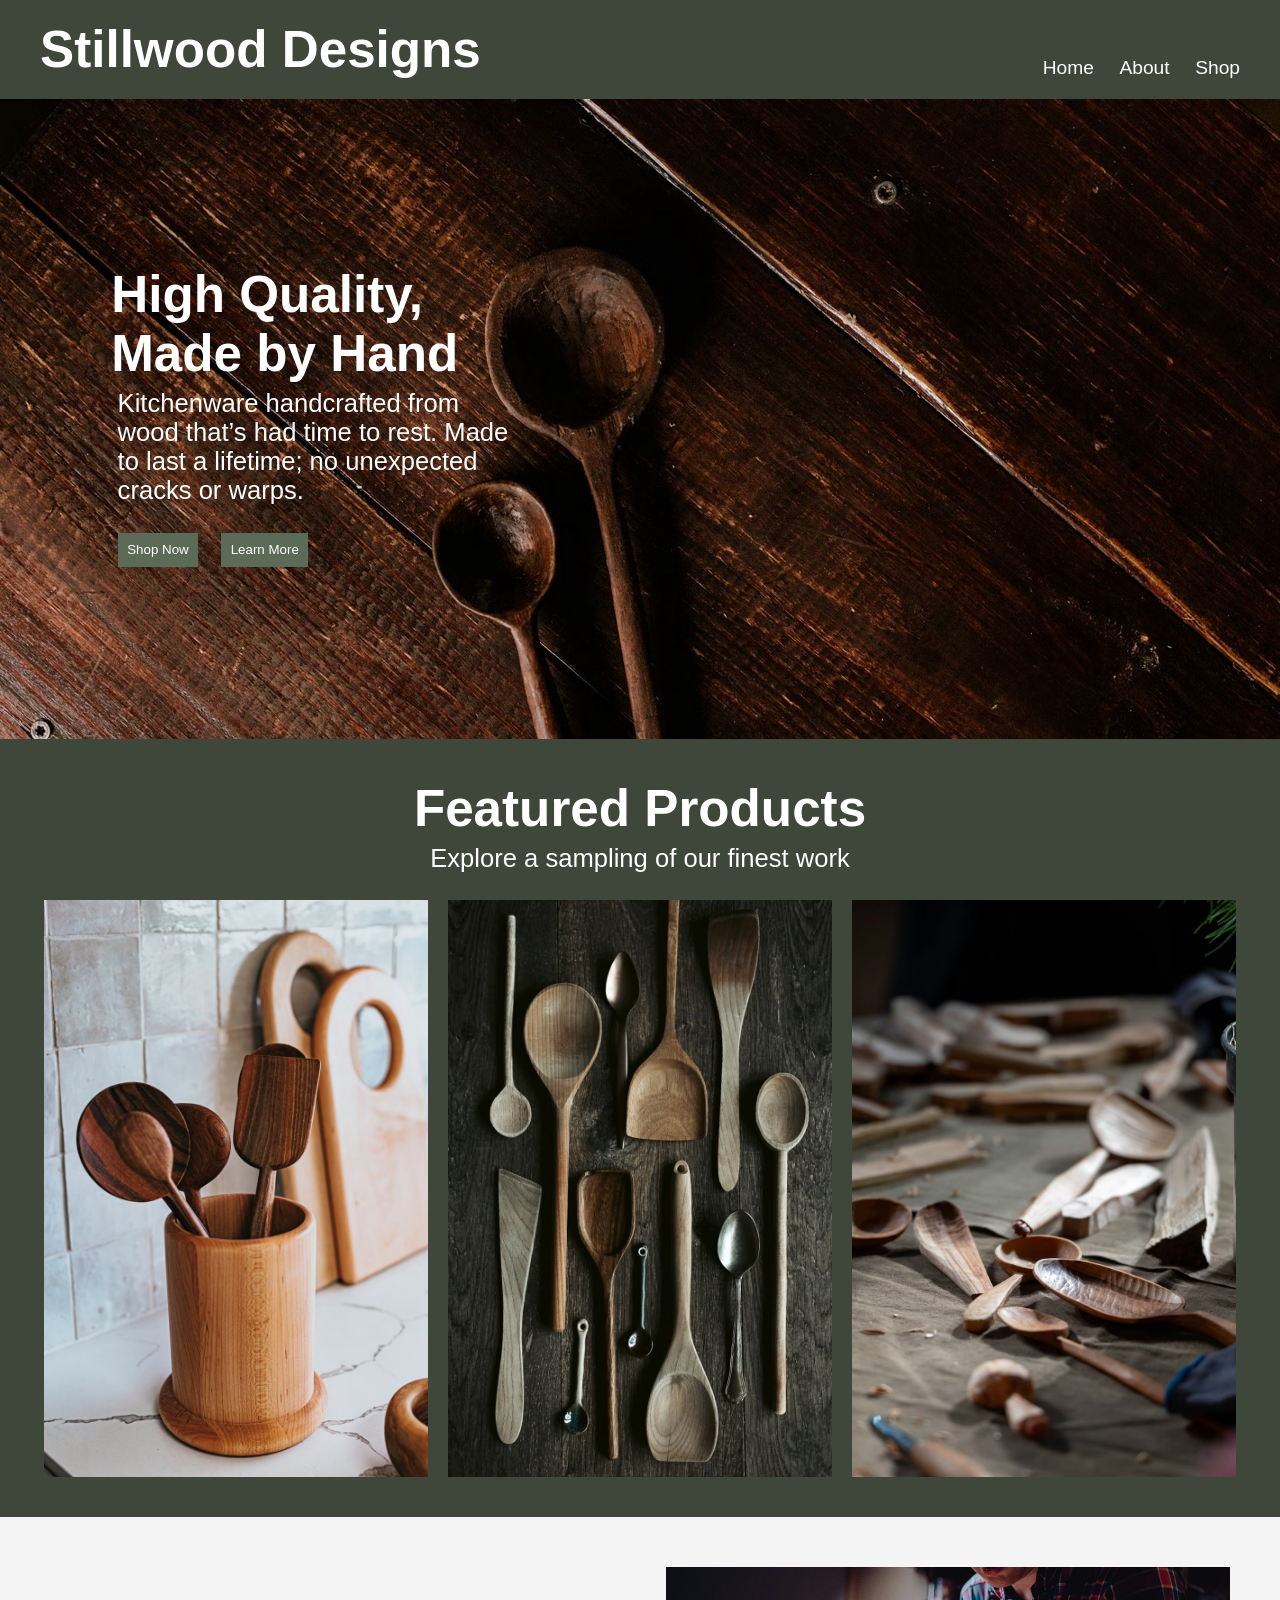
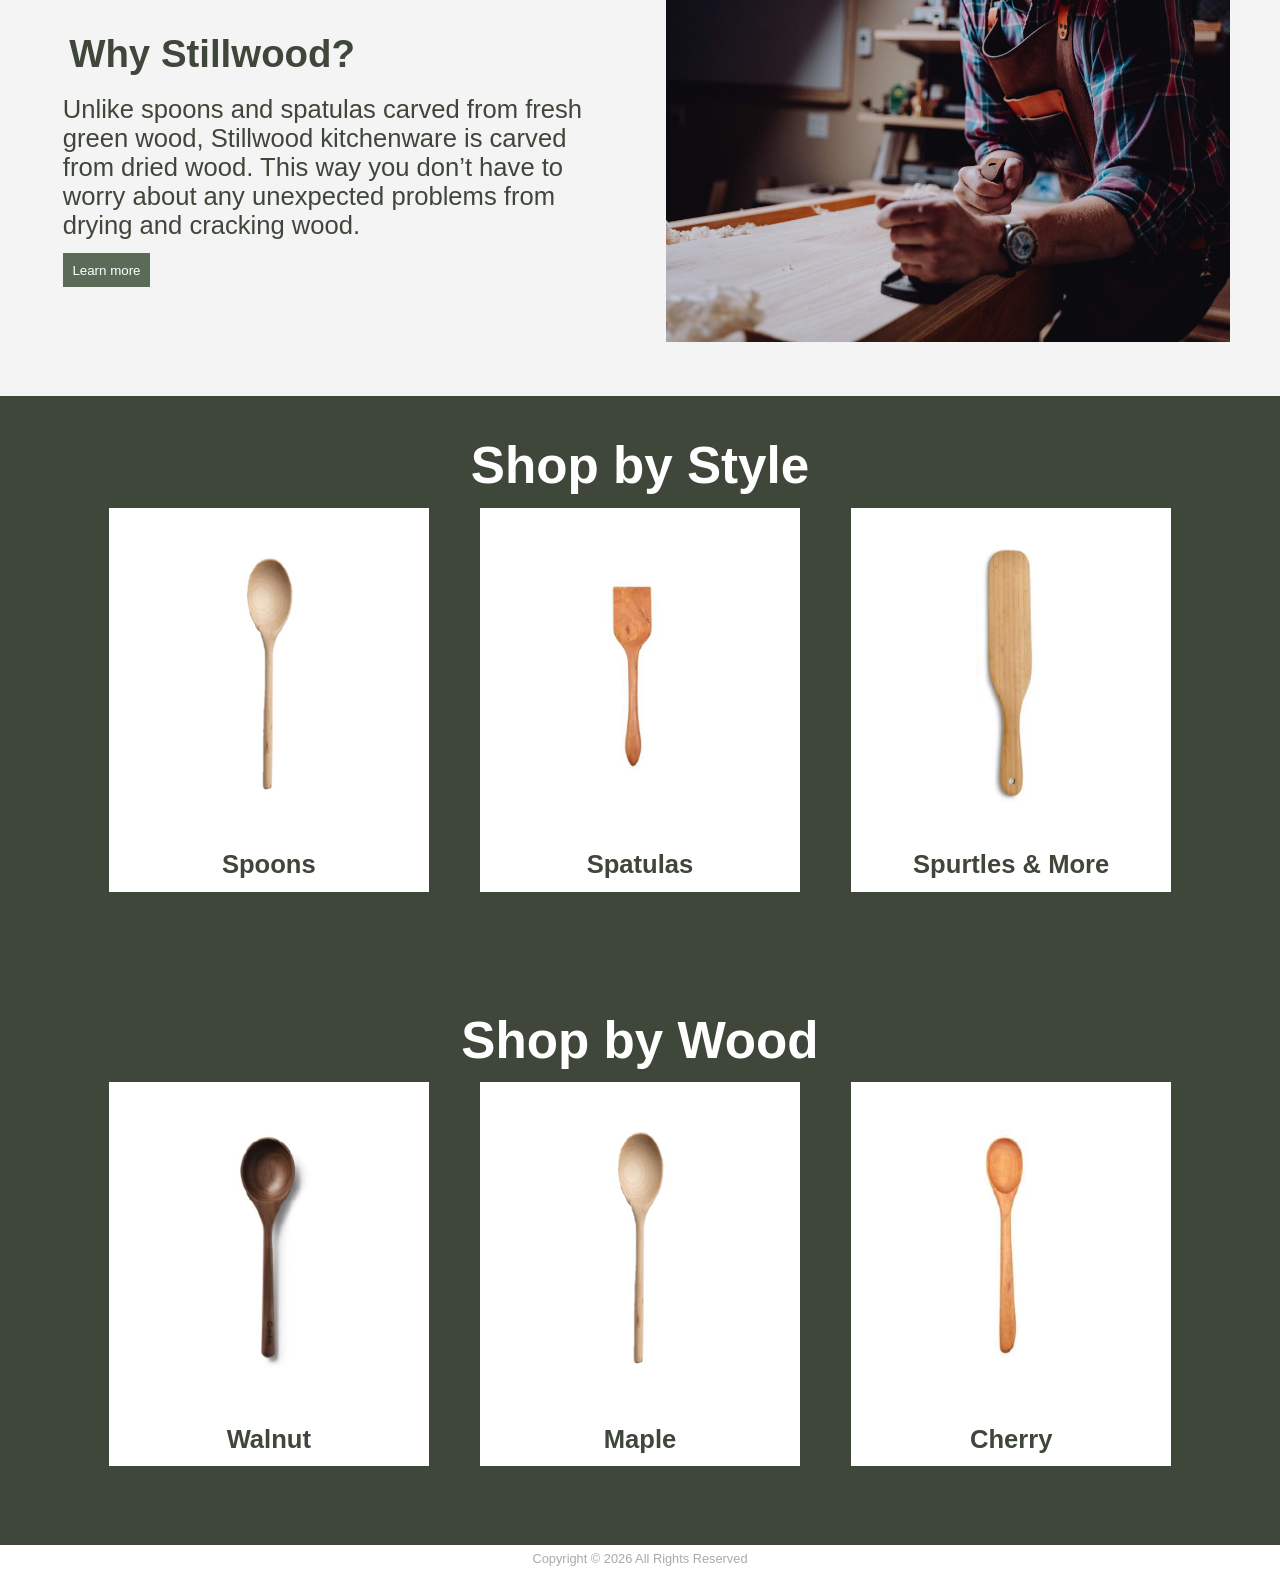
<file: index.html>
<!DOCTYPE html>
<html>
	<head>
		<link rel="stylesheet" type="text/css" href="style.css">
	</head>

	<body>

	<!-- header -->
	<div class ="header">
		<h1> <a href="index.html">Stillwood Designs</a></h1>

		<nav>
  	  <a href="index.html">Home</a>
   	 <a href="about.html">About</a>
   	 <a href="shop.html">Shop</a>
		</nav>
	</div>

	<div class="hero">

		<div class="hero-copy">
			<h2>High Quality, Made by Hand</h2>
			<p>Kitchenware handcrafted from wood that’s had time to rest. Made to last a lifetime; no unexpected cracks or warps.</p>

		<div class="hero-buttons">
			<button>
			<a href="shop.html">
			Shop Now </a>
			</button>
			
				<button>
				<a href="about.html"> Learn More </a>
				</button>
			</div>		
		</div>
	</div>

<!-- feautred -->
	<div class="featured">
  	<h2>Featured Products</h2>
  	<p>Explore a sampling of our finest work</p>

 	 <div class="featured-grid">
   	 <img src="images/feature_1.jpeg" alt="Various wooden utensils  in a wooden container sitting on a marble kitchen counter.">
   	 <img src="images/feature_2.jpeg" alt="Several wooden utensils arranged in a gird on a gray wooden background.">
   	 <img src="images/feature_3.jpeg" alt="Low angle photo of wooden utensils in the process of being carved.">
  	</div>
	</div>

	<!-- why -->
	<div class="why">
 	 <div class="why-copy">
  	  <h3>Why Stillwood?</h3>
  	  <p>
      Unlike spoons and spatulas carved from fresh green wood,
      Stillwood kitchenware is carved from dried wood. This way you don’t have  to worry about any unexpected problems from drying and cracking wood.
   	 </p>
   	 <button><a href="about.html">Learn more</a></button>
 	 </div>

 	 <div class="why-image">
 	   <img src="images/why_img.jpeg" alt="Man in leather shop apron using a handplane on a wood plank in a workshop.">
 	 </div>
	</div>


	<!-- shop by -->
	<div class="shop-by">
		<h2>Shop by Style</h2>
	<div class="home-shop-row">
		<a href="shop.html#spoons">
		<div class="home-shop-card"><img src="images/maple-spoon.jpg" alt="Wooden spoon on white background."><h3>Spoons</h3></div>
		</a>
		<a href="shop.html#spatulas">
			<div class="home-shop-card"><img src="images/cherry-spatula.jpg" alt="Wooden Spatula on white background."><h3>Spatulas</h3></div>
		</a>
		<a href="shop.html#spurtles">
			<div class="home-shop-card"><img src="images/maple-spurtle.jpg"	 alt="Wooden spurtle on white background."><h3>Spurtles & More</h3></div>
		</a>
		</div>
	</div>	

	<div class="shop-by">
		<h2>Shop by Wood</h2>
	<div class="home-shop-row">
		<a href="shop.html#walnut">
		<div class="home-shop-card"><img src="images/walnut-spoon.jpg" alt="Dark colored walnut spoon on a white background."><h3>Walnut</h3></div>
		</a>
		<a href="shop.html#maple">
	<div class="home-shop-card"><img src="images/maple-spoon.jpg" alt="Light colored maple spoon on a white background."><h3>Maple</h3>
	</div>
	</a>

	<a href="shop.html#cherry">
		<div class="home-shop-card"><img src="images/cherry-spoon.jpg" alt="Warm colored cherry spoon on a white background."><h3>Cherry</h3></div>
	</a>
	</div>
	</div>


	<!-- footer -->
	<div class="footer">
  	<p>Copyright © 2026 All Rights Reserved</p>
	</div>




	</body>
</html>
</file>
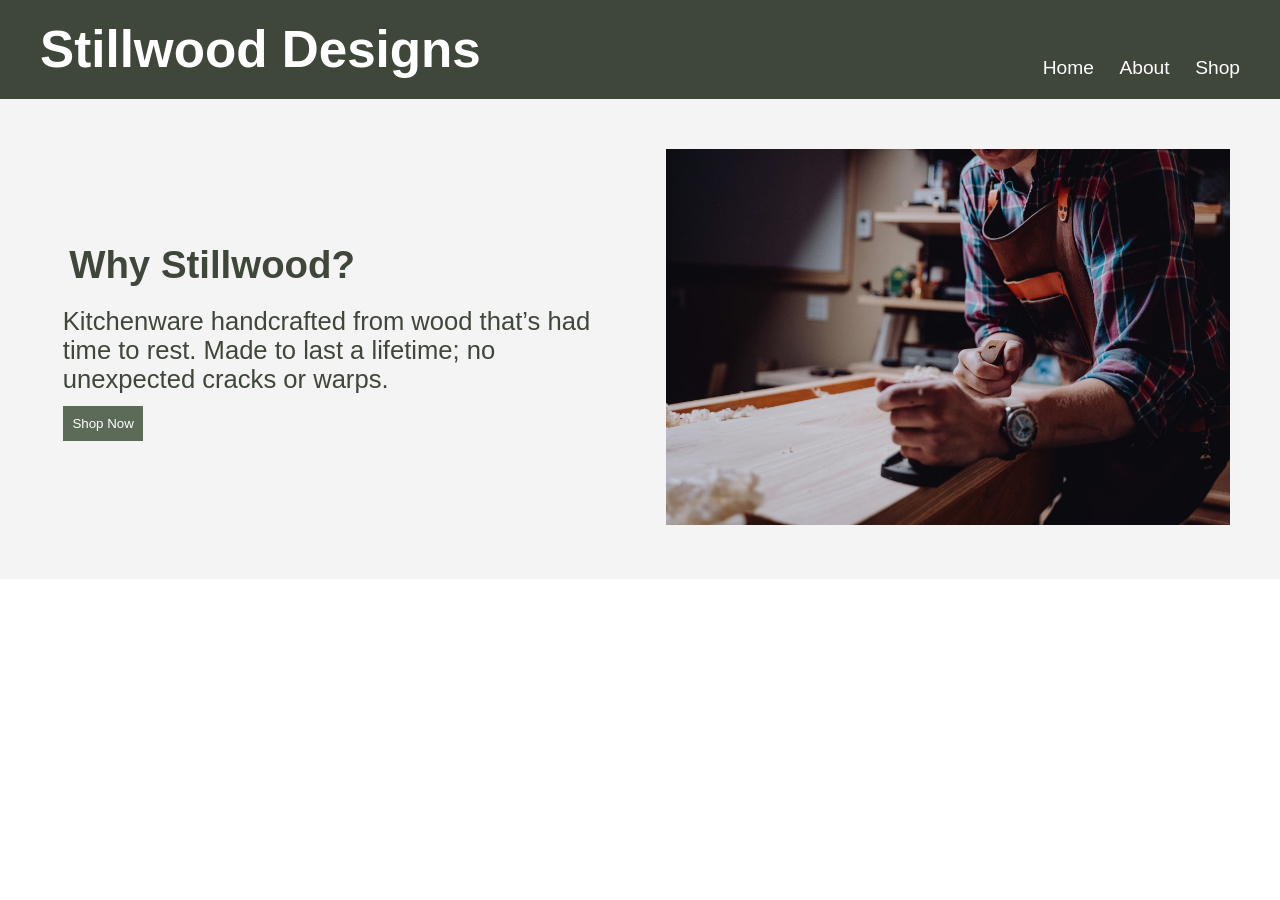
<file: about.html>
<!DOCTYPE html>
<html>
	<head>
		<link rel="stylesheet" type="text/css" href="style.css">
	</head>

	<body>

<!-- header -->
	<div class ="header">
		<h1> <a href="index.html">Stillwood Designs</a></h1>

			<nav>
  		  <a href="index.html">Home</a>
  		  <a href="about.html">About</a>
  		  <a href="shop.html">Shop</a>
			</nav>
		</div>

<!-- content -->



	<div class="why">
 	 <div class="why-copy">
  	  <h3>Why Stillwood?</h3>
  	  <p>
 	Kitchenware handcrafted from wood that’s had time to rest. Made to last a lifetime; no unexpected cracks or warps.
   	 </p>

   	 <button><a href="shop.html">Shop Now</a></button>
 	 </div>

 	 <div class="why-image">
 	   <img src="images/why_img.jpeg" alt="Man in leather shop apron using a handplane on a wood plank in a workshop.">
 	 </div>
	</div>

		

	</body>
</html>
</file>
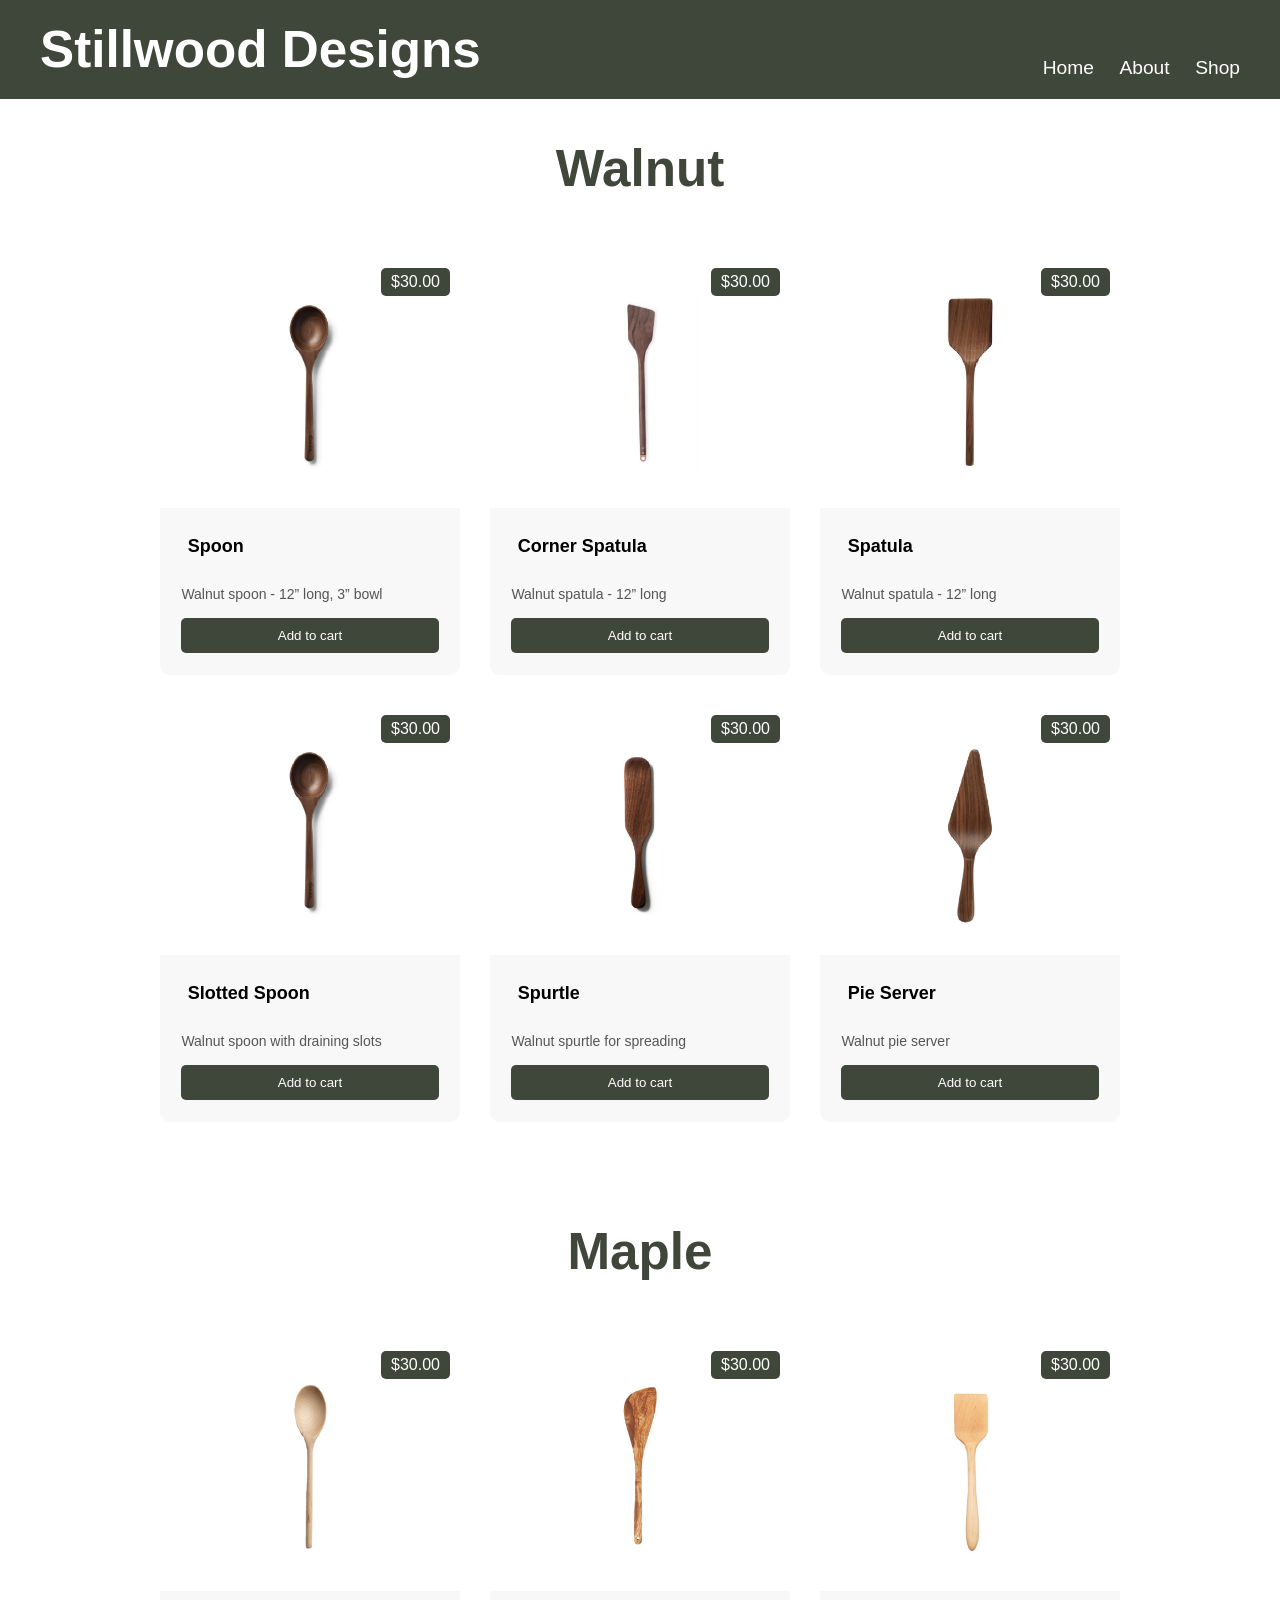
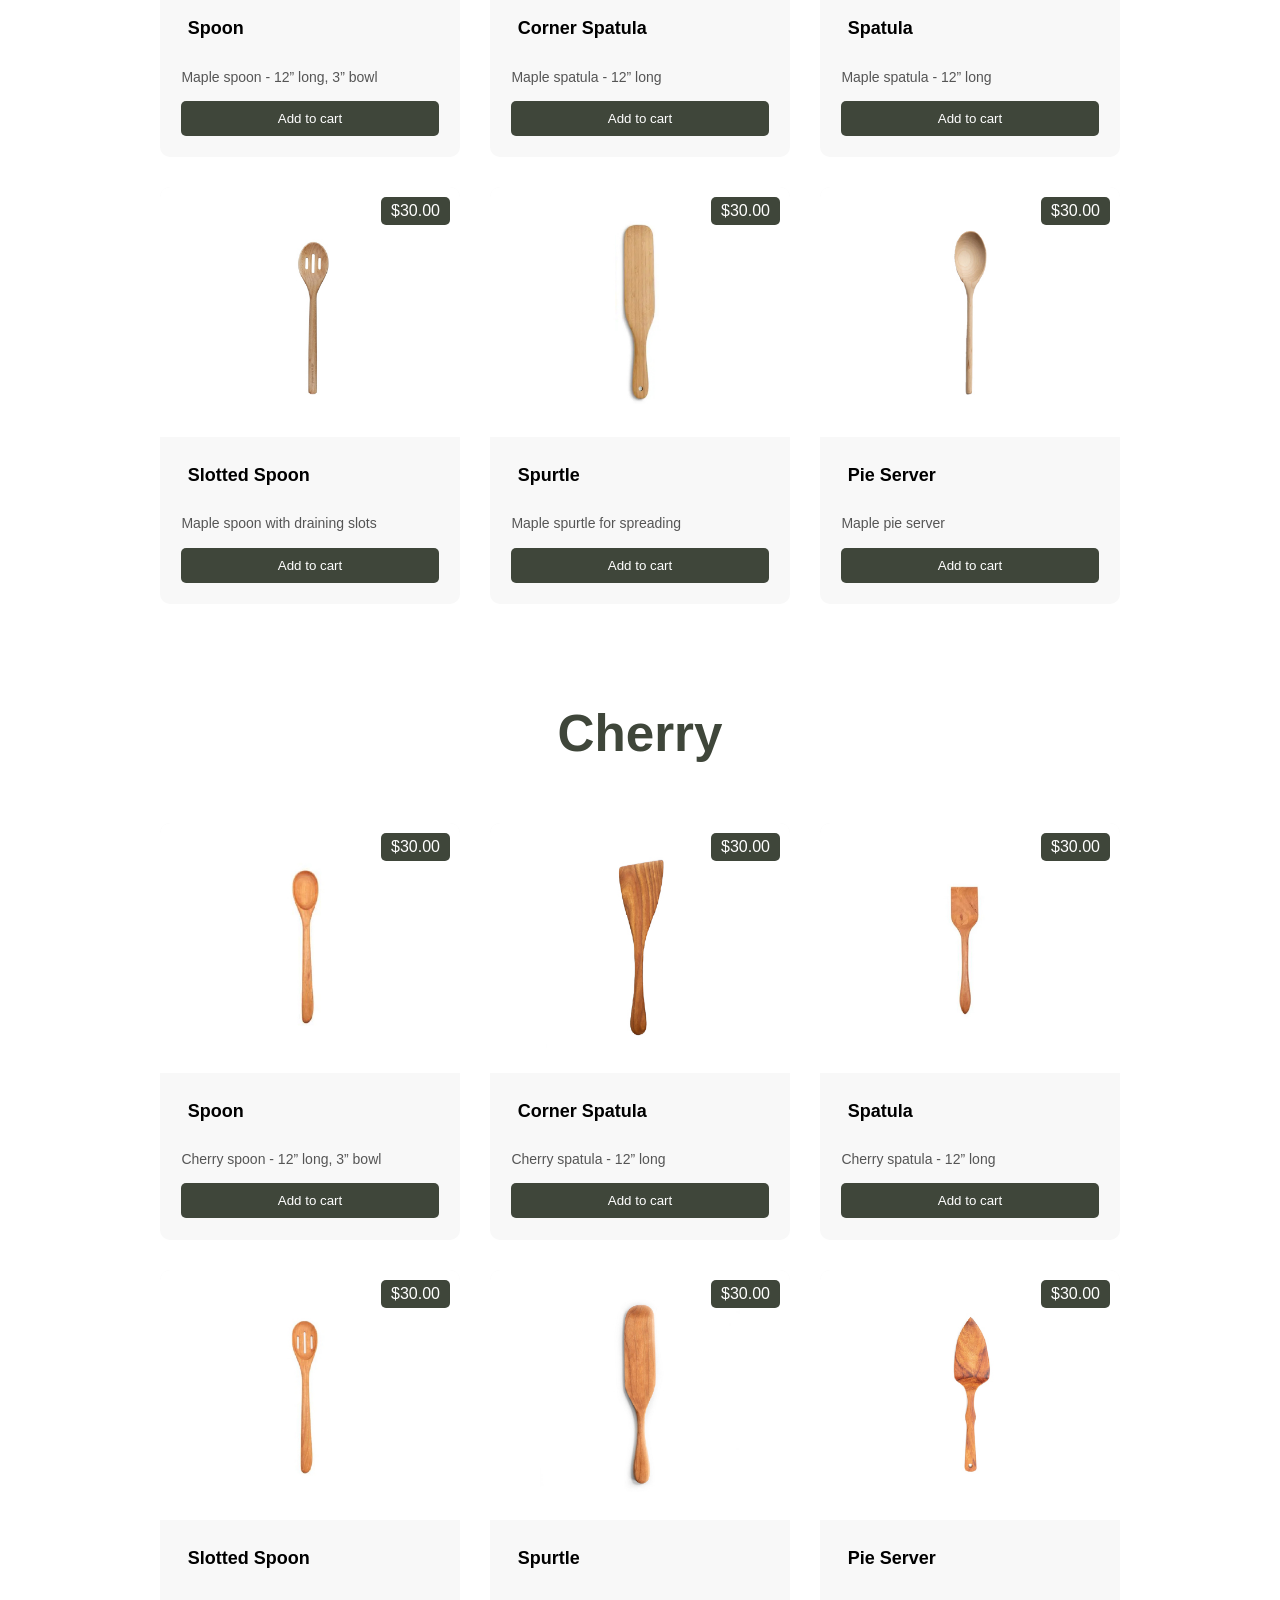
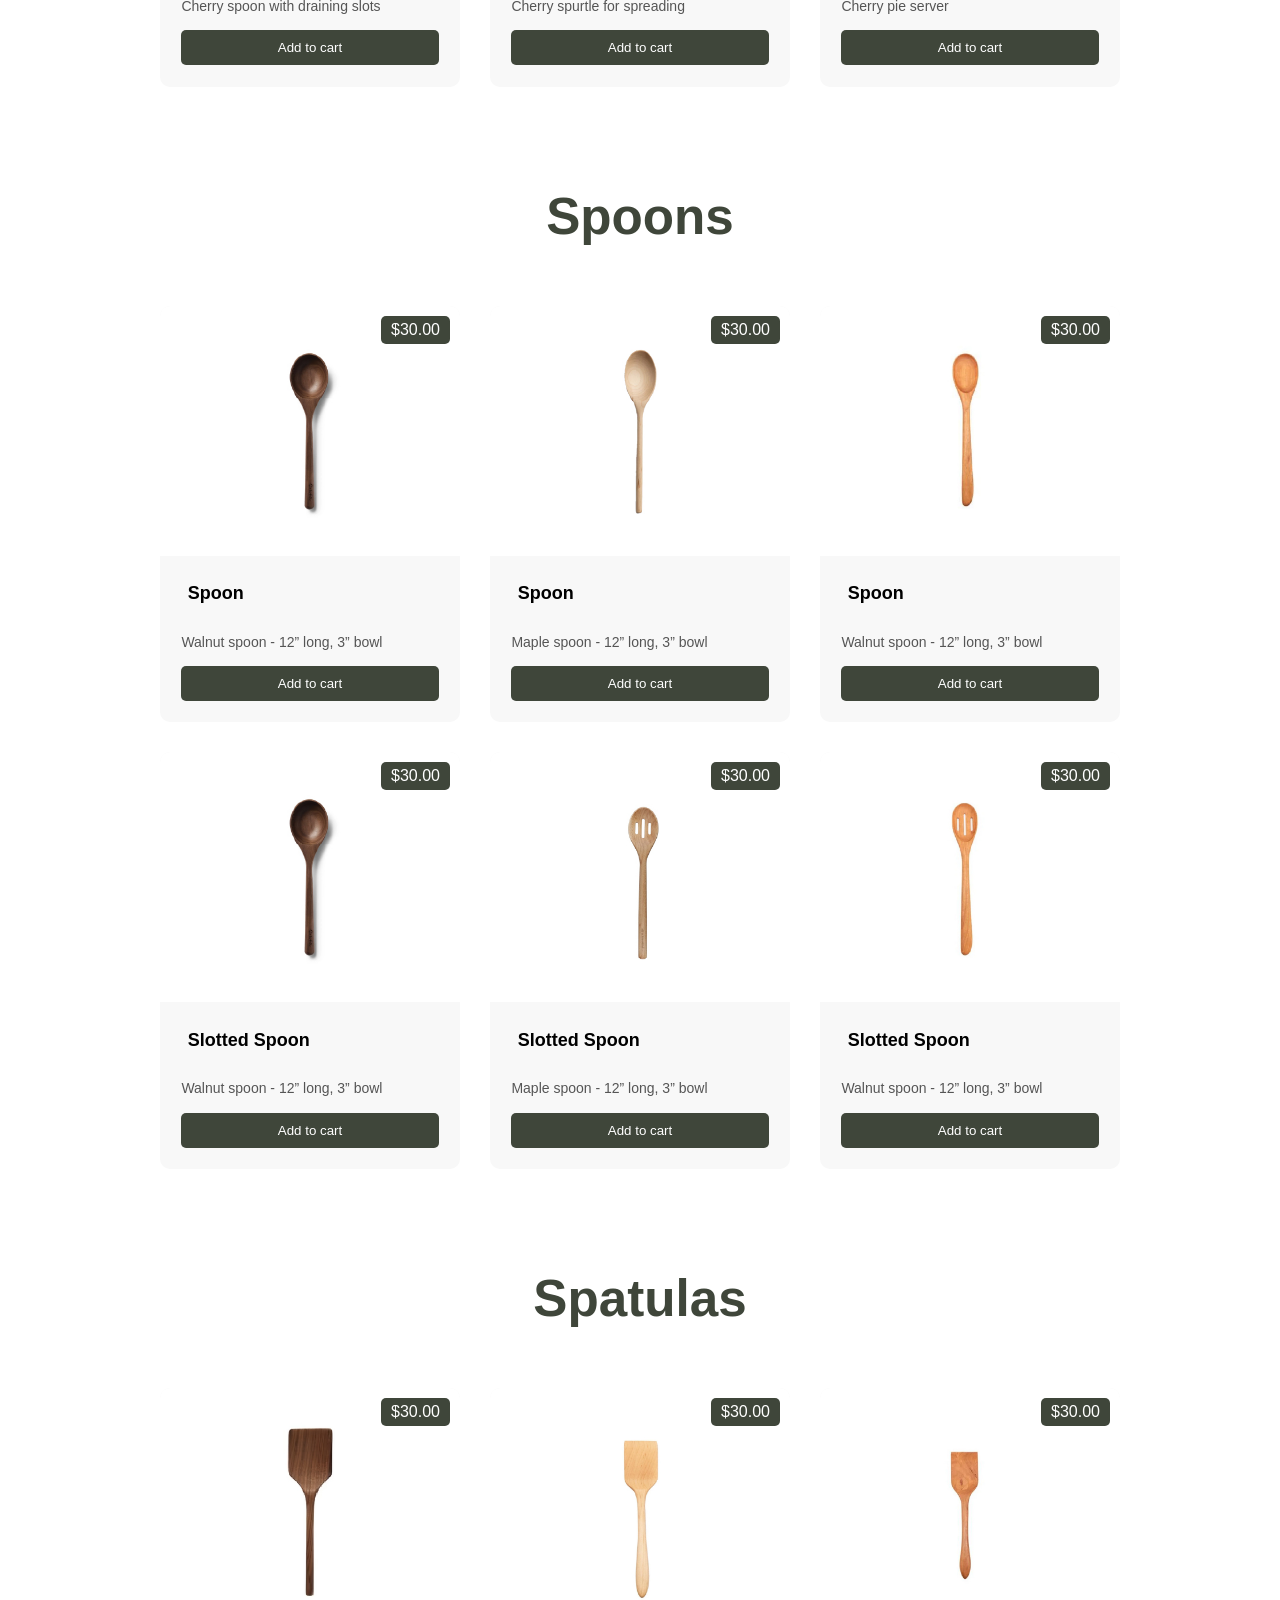
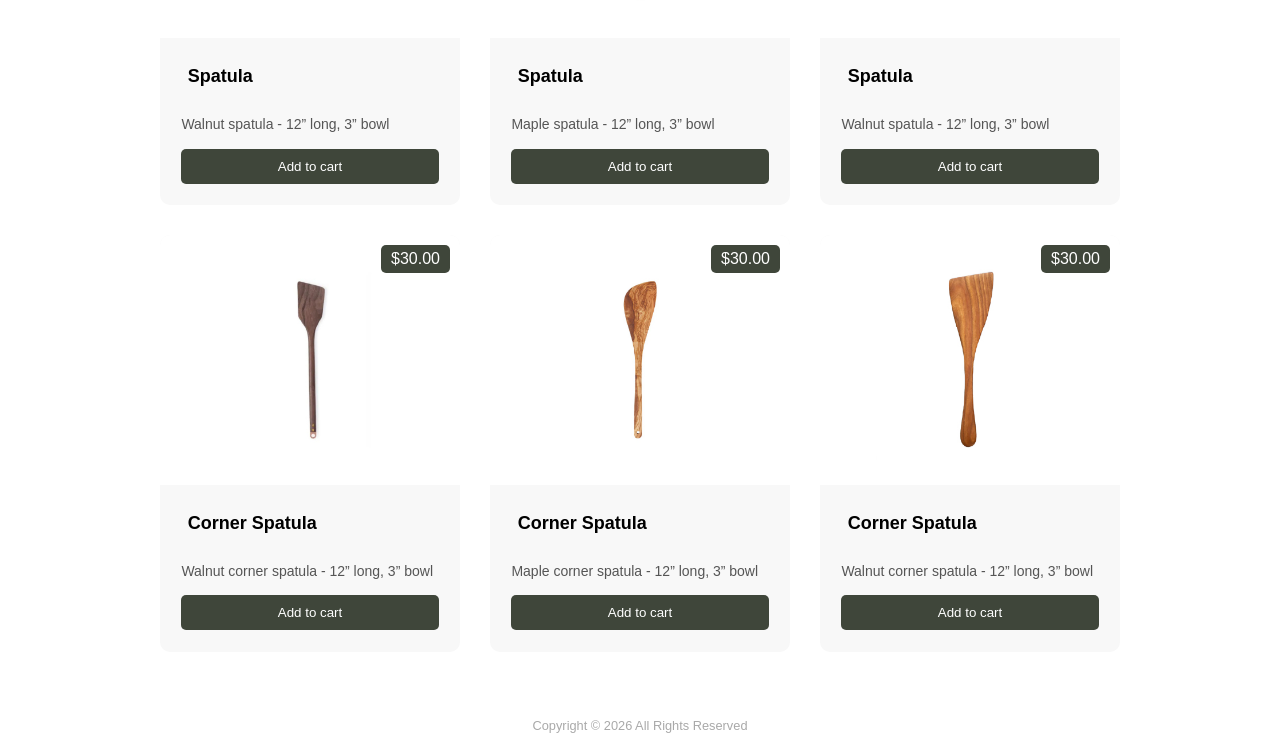
<file: shop.html>
<!DOCTYPE html>
<html>
  <head>
    <link rel="stylesheet" type="text/css" href="style.css">

      <!-- All shop links will open to a different position on this page. Shop All will link to the top of this page. -->
    </head>

  <body>

<!-- header -->
  <div class ="header">
    <h1> <a href="index.html">Stillwood Designs</a></h1>

    <nav>
      <a href="index.html">Home</a>
      <a href="about.html">About</a>
      <a href="shop.html">Shop</a>
    </nav>
  </div>

<!-- shop section -->
<div class="title">
  <h2 id="walnut">Walnut</h2>
</div>
  <section class="products">
	
  <div class="product-card">
    <div class="image">
      <span class="price">$30.00</span>
      <img src="images/walnut-spoon.jpg"alt="Dark colored walnut spoon on a white background.">
    </div>
    <div class="info">
      <h3>Spoon</h3>
      <p>Walnut spoon - 12” long, 3” bowl</p>
      <button>Add to cart</button>
    </div>
  </div>

  <div class="product-card">
    <div class="image">
      <span class="price">$30.00</span>
      <img src="images/walnut-cornerspatula.jpg"alt="Dark colored walnut spatula on a white background.">
    </div>
    <div class="info">
      <h3>Corner Spatula</h3>
      <p>Walnut spatula - 12” long</p>
      <button>Add to cart</button>
    </div>
  </div>

  <div class="product-card">
    <div class="image">
      <span class="price">$30.00</span>
      <img src="images/walnut-spatula.jpg"alt="Dark colored walnut spatula on a white background.">
    </div>
    <div class="info">
      <h3>Spatula</h3>
      <p>Walnut spatula - 12” long</p>
      <button>Add to cart</button>
    </div>
  </div>

  <div class="product-card">
    <div class="image">
      <span class="price">$30.00</span>
      <img src="images/walnut-spoon.jpg">
    </div>
    <div class="info">
      <h3>Slotted Spoon</h3>
      <p>Walnut spoon with draining slots</p>
      <button>Add to cart</button>
    </div>
  </div>

  <div class="product-card">
    <div class="image">
      <span class="price">$30.00</span>
      <img src="images/walnut-spurtle.jpg">
    </div>
    <div class="info">
      <h3>Spurtle</h3>
      <p>Walnut spurtle for spreading</p>
      <button>Add to cart</button>
    </div>
  </div>

  <div class="product-card">
    <div class="image">
      <span class="price">$30.00</span>
      <img src="images/walnut-pieserver.jpg">
    </div>
    <div class="info">
      <h3>Pie Server</h3>
      <p>Walnut pie server</p>
      <button>Add to cart</button>
    </div>
  </div>

</section>

<!-- shop section -->
<div class="title">
<h2 id="maple">Maple</h2>
</div>
<section class="products">
	
  <div class="product-card">
    <div class="image">
      <span class="price">$30.00</span>
      <img src="images/maple-spoon.jpg">    </div>
    <div class="info">
      <h3>Spoon</h3>
      <p>Maple spoon - 12” long, 3” bowl</p>
      <button>Add to cart</button>
    </div>
  </div>

  <div class="product-card">
    <div class="image">
      <span class="price">$30.00</span>
      <img src="images/maple-cornerspatula.jpg">
    </div>
    <div class="info">
      <h3>Corner Spatula</h3>
      <p>Maple spatula - 12” long</p>
      <button>Add to cart</button>
    </div>
  </div>

  <div class="product-card">
    <div class="image">
      <span class="price">$30.00</span>
      <img src="images/maple-spatula.jpg">  
    </div>
    <div class="info">
      <h3>Spatula</h3>
      <p>Maple spatula - 12” long</p>
      <button>Add to cart</button>
    </div>
  </div>

  <div class="product-card">
    <div class="image">
      <span class="price">$30.00</span>
      <img src="images/maple-slottedspoon.jpg">  
    </div>
    <div class="info">
      <h3>Slotted Spoon</h3>
      <p>Maple spoon with draining slots</p>
      <button>Add to cart</button>
    </div>
  </div>

  <div class="product-card">
    <div class="image">
      <span class="price">$30.00</span>
      <img src="images/maple-spurtle.jpg">  
    </div>
    <div class="info">
      <h3>Spurtle</h3>
      <p>Maple spurtle for spreading</p>
      <button>Add to cart</button>
    </div>
  </div>

  <div class="product-card">
    <div class="image">
      <span class="price">$30.00</span>
      <img src="images/maple-spoon.jpg">  
    </div>
    <div class="info">
      <h3>Pie Server</h3>
      <p>Maple pie server</p>
      <button>Add to cart</button>
    </div>
  </div>

</section>

<!-- shop section -->
<div class="title">
<h2 id="cherry">Cherry</h2>
</div>
<section class="products">
	
  <div class="product-card">
    <div class="image">
      <span class="price">$30.00</span>
      <img src="images/cherry-spoon.jpg">  
    </div>
    <div class="info">
      <h3>Spoon</h3>
      <p>Cherry spoon - 12” long, 3” bowl</p>
      <button>Add to cart</button>
    </div>
  </div>

  <div class="product-card">
    <div class="image">
      <span class="price">$30.00</span>
      <img src="images/cherry-cornerspatula.jpg"> 
    </div>
    <div class="info">
      <h3>Corner Spatula</h3>
      <p>Cherry spatula - 12” long</p>
      <button>Add to cart</button>
    </div>
  </div>

  <div class="product-card">
    <div class="image">
      <span class="price">$30.00</span>
       <img src="images/cherry-spatula.jpg"> 
    </div>
    <div class="info">
      <h3>Spatula</h3>
      <p>Cherry spatula - 12” long</p>
      <button>Add to cart</button>
    </div>
  </div>

  <div class="product-card">
    <div class="image">
      <span class="price">$30.00</span>
      <img src="images/cherry-slottedspoon.jpg"> 
    </div>
    <div class="info">
      <h3>Slotted Spoon</h3>
      <p>Cherry spoon with draining slots</p>
      <button>Add to cart</button>
    </div>
  </div>

  <div class="product-card">
    <div class="image">
      <span class="price">$30.00</span>
      <img src="images/cherry-spurtle.jpg"> 
    </div>
    <div class="info">
      <h3>Spurtle</h3>
      <p>Cherry spurtle for spreading</p>
      <button>Add to cart</button>
    </div>
  </div>

  <div class="product-card">
    <div class="image">
      <span class="price">$30.00</span>
      <img src="images/cherry-pieserver.jpg"> 
    </div>
    <div class="info">
      <h3>Pie Server</h3>
      <p>Cherry pie server</p>
      <button>Add to cart</button>
    </div>
  </div>

</section>

<!-- shop section -->
<div class="title">
<h2 id="spoons">Spoons</h2>
</div>
<section class="products">
	
  <div class="product-card">
    <div class="image">
      <span class="price">$30.00</span>
      <img src="images/walnut-spoon.jpg"alt="Dark colored walnut spoon on a white background.">
    </div>
    <div class="info">
      <h3>Spoon</h3>
      <p>Walnut spoon - 12” long, 3” bowl</p>
      <button>Add to cart</button>
    </div>
  </div>

  <div class="product-card">
    <div class="image">
      <span class="price">$30.00</span>
      <img src="images/maple-spoon.jpg"alt="Light colored maple spoon on a white background.">
    </div>
    <div class="info">
      <h3>Spoon</h3>
      <p>Maple spoon - 12” long, 3” bowl</p>
      <button>Add to cart</button>
    </div>
  </div>

  <div class="product-card">
    <div class="image">
      <span class="price">$30.00</span>
      <img src="images/cherry-spoon.jpg"alt="Warm colored cherry spoon on a white background.">
    </div>
    <div class="info">
      <h3>Spoon</h3>
      <p>Walnut spoon - 12” long, 3” bowl</p>
      <button>Add to cart</button>
    </div>
  </div>

    <div class="product-card">
    <div class="image">
      <span class="price">$30.00</span>
      <img src="images/walnut-spoon.jpg"alt="Dark colored walnut spoon on a white background.">
    </div>
    <div class="info">
      <h3>Slotted Spoon</h3>
      <p>Walnut spoon - 12” long, 3” bowl</p>
      <button>Add to cart</button>
    </div>
  </div>

  <div class="product-card">
    <div class="image">
      <span class="price">$30.00</span>
      <img src="images/maple-slottedspoon.jpg"alt="Light colored maple spoon on a white background.">
    </div>
    <div class="info">
      <h3>Slotted Spoon</h3>
      <p>Maple spoon - 12” long, 3” bowl</p>
      <button>Add to cart</button>
    </div>
  </div>

  <div class="product-card">
    <div class="image">
      <span class="price">$30.00</span>
      <img src="images/cherry-slottedspoon.jpg"alt="Warm colored cherry spoon on a white background.">
    </div>
    <div class="info">
      <h3>Slotted Spoon</h3>
      <p>Walnut spoon - 12” long, 3” bowl</p>
      <button>Add to cart</button>
    </div>
  </div>

</section>

<!-- shop section -->
  <div class="title">
  <h2 id="spatulas">Spatulas</h2>
  </div>
 <section class="products">
	
  <div class="product-card">
    <div class="image">
      <span class="price">$30.00</span>
      <img src="images/walnut-spatula.jpg"alt="Dark colored walnut spoon on a white background.">
    </div>
    <div class="info">
      <h3>Spatula</h3>
      <p>Walnut spatula - 12” long, 3” bowl</p>
      <button>Add to cart</button>
    </div>
  </div>

  <div class="product-card">
    <div class="image">
      <span class="price">$30.00</span>
      <img src="images/maple-spatula.jpg"alt="Light colored maple spatula on a white background.">
    </div>
    <div class="info">
      <h3>Spatula</h3>
      <p>Maple spatula - 12” long, 3” bowl</p>
      <button>Add to cart</button>
    </div>
  </div>

  <div class="product-card">
    <div class="image">
      <span class="price">$30.00</span>
      <img src="images/cherry-spatula.jpg"alt="Warm colored cherry spatula on a white background.">
    </div>
    <div class="info">
      <h3>Spatula</h3>
      <p>Walnut spatula - 12” long, 3” bowl</p>
      <button>Add to cart</button>
    </div>
  </div>

    <div class="product-card">
    <div class="image">
      <span class="price">$30.00</span>
      <img src="images/walnut-cornerspatula.jpg"alt="Dark colored walnut corner spatula on a white background.">
    </div>
    <div class="info">
      <h3>Corner Spatula</h3>
      <p>Walnut corner spatula - 12” long, 3” bowl</p>
      <button>Add to cart</button>
    </div>
  </div>

  <div class="product-card">
    <div class="image">
      <span class="price">$30.00</span>
      <img src="images/maple-cornerspatula.jpg"alt="Light colored maple spoon on a white background.">
    </div>
    <div class="info">
      <h3>Corner Spatula</h3>
      <p>Maple corner spatula - 12” long, 3” bowl</p>
      <button>Add to cart</button>
    </div>
  </div>

  <div class="product-card">
    <div class="image">
      <span class="price">$30.00</span>
      <img src="images/cherry-cornerspatula.jpg"alt="Warm colored cherry spoon on a white background.">
    </div>
    <div class="info">
      <h3>Corner Spatula</h3>
      <p>Walnut corner spatula - 12” long, 3” bowl</p>
      <button>Add to cart</button>
    </div>
  </div>

    </section>

  <!-- footer -->
  <div class="footer">
    <p>Copyright © 2026 All Rights Reserved</p>
  </div>

  </body>
</html>
</file>
<file: style.css>
* {
  margin: 0;
  padding: 0;
  box-sizing: border-box;
  font-family: sans-serif;
}


/* header */
.header {
  display: flex;
  justify-content: space-between;
  align-items: center;
  background: #3f463a;
  color: white;
  padding: 20px 40px;
}

h1 {
	display: flex;
	justify-content: left;
	color: white;
	gap: 40px;
	font-size: 4vw;
	padding: 0px;

}


@media screen and (width <= 1000px) {
  nav {
	 display: flex;
	 color: white;
	 justify-content: right;
   gap: 2vw;
	 align-self: flex-end;
	 padding: 0px;
	 font-size: 2.5vw;
  }
}

@media screen and (width >= 1000px) {
  nav {
   display: flex;
   color: white;
   justify-content: right;
   gap: 2vw;
   align-self: flex-end;
   padding: 0px;
   font-size: 1.5vw;
  }
}


a {
  color: white;
  text-decoration: none;
}




/* hero */

.hero{
  display: flex;
  align-items: center;
  height: 50vw;
  background-image: url("images/hero_img.jpeg");
  background-size: cover;
  background-color: #f4f4f4;
  padding-left: 60px;
  color: white;

}

@media screen and (width <= 1000px) {
  .hero-copy{
  float: left;
  width: 80vw;
  padding: 4vw;
  }

  .hero-copy p{
    font-size: 2.5vw;
  }
}

@media screen and (width >= 1000px) {
  .hero-copy{
  float: left;
  width: 40vw;
  padding: 4vw;
  }
    .hero-copy p{
    font-size: 2vw;
  }
}

.hero-buttons{
 display: flex;
  gap: 10px;
  margin-top: 15px;
}

button{
  padding: 0.75vw;
  margin: 0.5vw;
  border: none;
  background: #5c6b58;
  color: white;
  cursor: pointer;
}


.hero-image{
float: left;
background-color: green;
width: 300px;
height: 200px;
padding: 4vw;
margin: 4vw;
}

h2{
	font-size: 4vw;
}

p{
	font-size: 2vw;
  padding: 0.5vw;
}




/* featured */
.featured {
  background: #3f463a;
  color: white;
  text-align: center;
  padding: 40px;
}

.featured-grid {
  display: flex;
  justify-content: center;
  gap: 20px;
  margin-top: 20px;
}

.featured-grid img {
  width: 30vw;
  height: auto;
}

@media screen and (width <= 1000px) {
.featured p{
  font-size: 2.75vw;}
}

@media screen and (width >= 1000px) {
.featured p{
  font-size: 2vw;}

}

/* why */
.why {
  display: flex;
  padding: 50px;
  background: #f4f4f4;
  gap: 40px;
  align-items: center;
  color: #3f463a;
}

.why-copy {
  flex: 1;
  margin: 0.5vw;
}

.why-image {
  flex: 1;
}

.why img {
  width: 100%;
}

@media screen and (width <= 1000px) {
.why p{
  font-size: 2.75vw;}

.why h3{
  font-size: 4vw;
}
}

@media screen and (width >= 1000px) {
.why p{
  font-size: 2vw;}

.why h3{
  font-size: 3vw;
}
}



/* shop home */

.shop-by{
  background: #3f463a;
  color: #ffffff;
  text-align: center;
  padding: 40px;
}

.home-shop-row{
  display: flex;
  justify-content: center;
  gap: 2vw;
  margin-bottom: 2vw;
}

.home-shop-card{
display: flex;
color: #3f463a;
background-color: #ffffff;
width: 25vw;
height: 30vw;
justify-content: center;
align-items: flex-end;
margin: 1vw;
flex-wrap: wrap;
}

.home-shop-card img{
	height: 22vw;
	width: 22vw;

}

h{
	font-size: 3vw;
}

h3{
	font-size: 2vw;
	padding: 1vw;
}


/* footer */
.footer{
	display: flex;
	height: 2vw;
	background-color: f4f4f4;
	align-content: center;
	text-align: center;
	justify-content: center;
	color: darkgray;
}





/* shop */

.title{
  color: #3f463a;
  text-align: center;
  padding: 40px;
}

@media screen and (width <= 600px) {
  .products {
  display: grid;
  grid-template-columns: auto;
  justify-content: center;
  gap: 30px;
  padding: 20px 40px 60px;
  }
  }

  @media screen and (width >= 600px) {
  .products {
  display: grid;
  grid-template-columns: auto auto;
  justify-content: center;
  gap: 30px;
  padding: 20px 40px 60px;
  }
  }

@media screen and (width >= 1000px) {
  .products {
  display: grid;
  grid-template-columns: auto auto auto;
  justify-content: center;
  gap: 30px;
  padding: 20px 40px 60px;
  }
  }

.product-card {
  flex: 1;
  background: #f8f8f8;
  width: 300px;
  border-radius: 10px;
  overflow: hidden;
  display: flex;
  flex-direction: column;
}

.image {
  position: relative;
  display: flex;
  justify-content: center;
  align-items: center;
  height: 250px;
  background: #fff;
}

.image img {
  max-height: 200px;
}

.price {
  position: absolute;
  top: 10px;
  right: 10px;
  background: #3f463a;
  color: white;
  padding: 5px 10px;
  border-radius: 5px;
}

.info {
  padding: 15px;
  display: flex;
  flex-direction: column;
  gap: 10px;
}

.info h3 {
  font-size: 18px;
}

.info p {
  font-size: 14px;
  color: #555;
}

.info button {
  margin-top: auto;
  padding: 10px;
  background: #3f463a;
  color: white;
  border: none;
  cursor: pointer;
  border-radius: 5px;
}


/* footer */

p, footer{
  font-size: 1vw;
}
</file>
